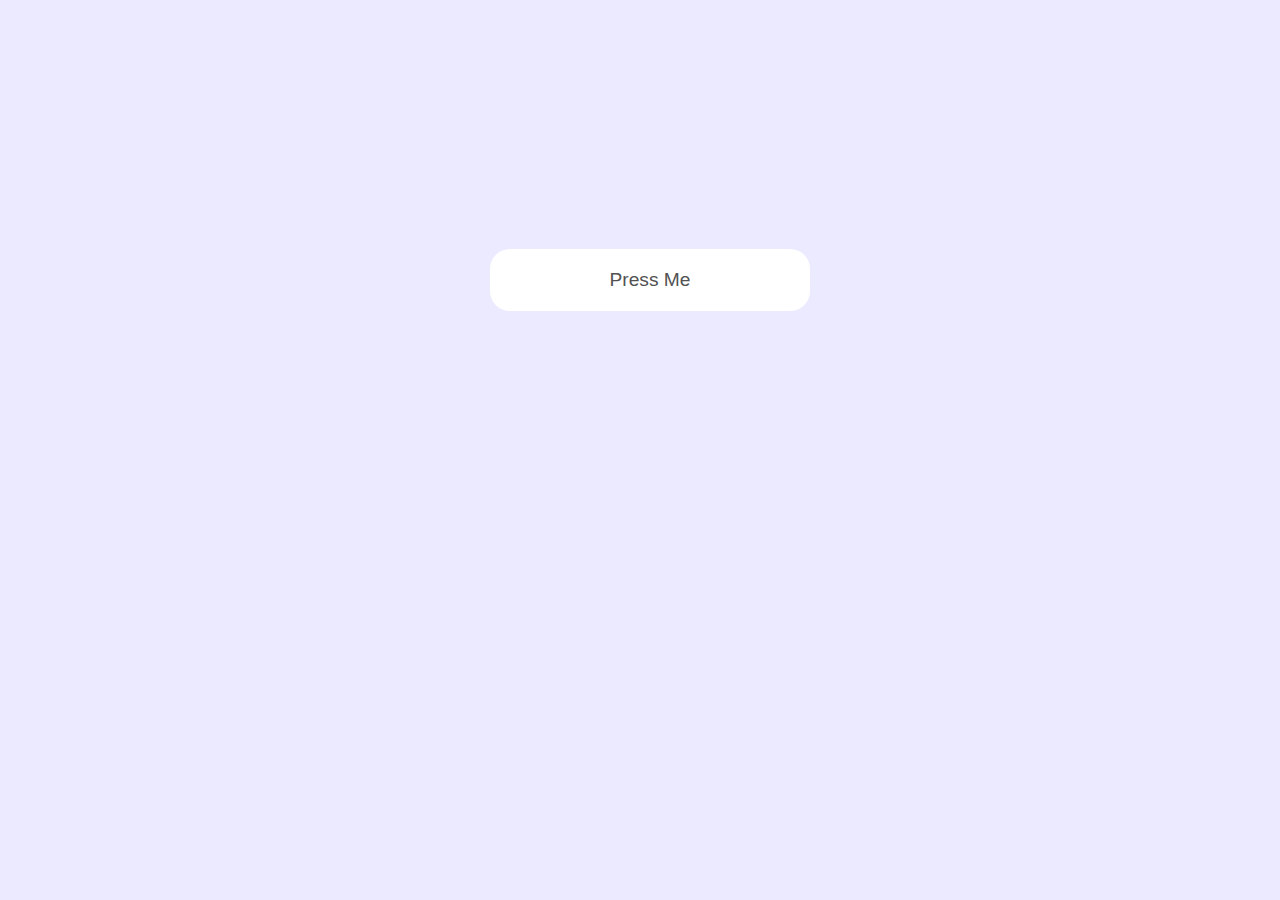
<file: index.html>
<!DOCTYPE html>
<html>
  <head>
    <meta name="viewport" content="width=device-width, initial-scale=1.0" />
    <title>Javascript Menus - Dropdown</title>
    <link rel="stylesheet" href="style.css" />
  </head>
  <body>
    <div class="hero">
      <div class="button-dropdown" onclick="toggleMenu()">Press Me</div>
      <div class="sub-menu-wrap" id="subMenu">
        <div class="sub-menu">
          <div class="user-info">
            <h2>Choose a Menu Style</h2>
          </div>
          <hr />
          <a href="index.html" class="sub-menu-link">
            <p>Drop Down Menu</p>
            <span></span>
          </a>
          <a href="index-tabs.html" class="sub-menu-link">
            <p>Tabs Menu</p>
            <span></span>
          </a>
          <a href="#" class="sub-menu-link">
            <p>Image Slider</p>
            <span></span>
          </a>
        </div>
      </div>
    </div>
    <script src="script.js"></script>
  </body>
</html>
</file>
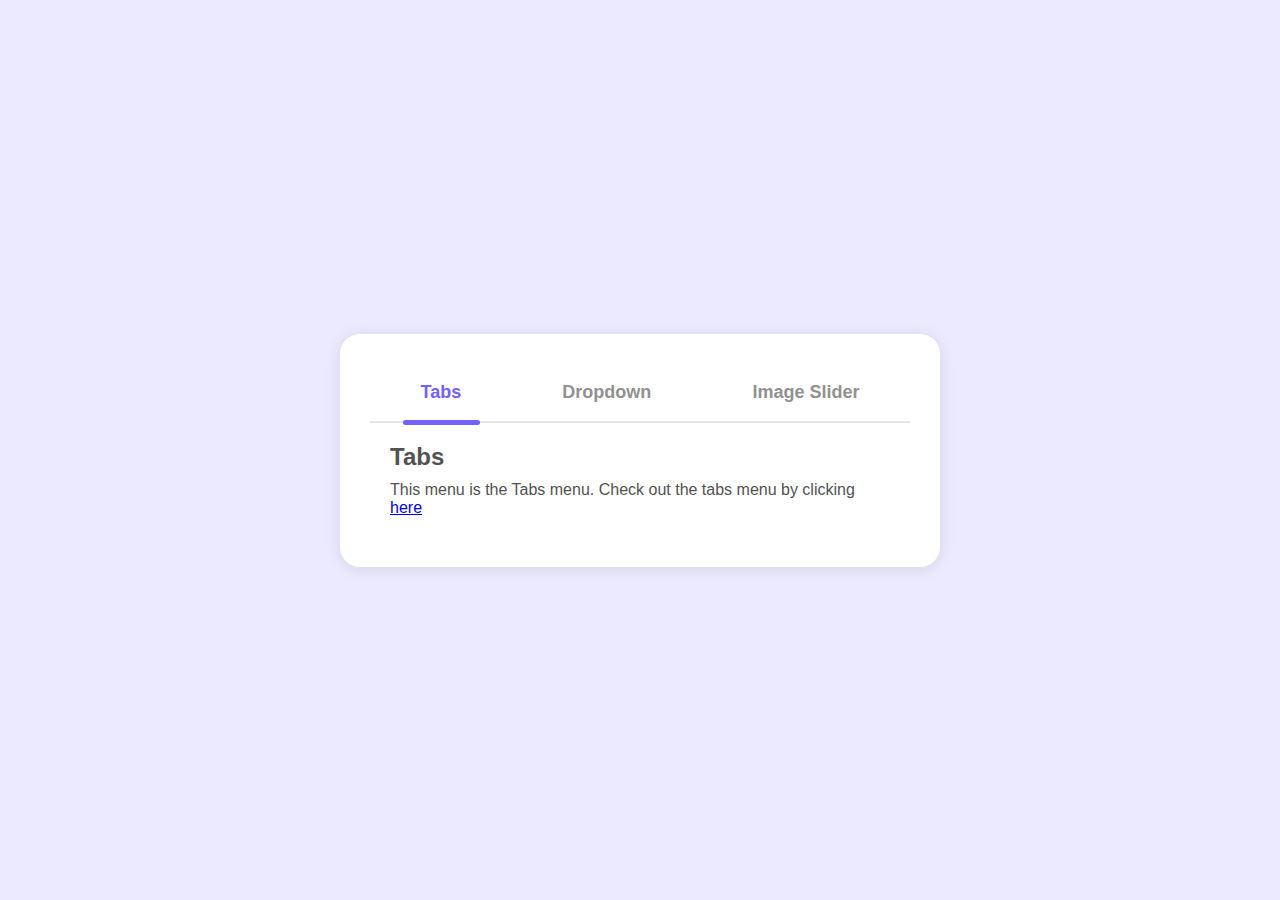
<file: index-tabs.html>
<!DOCTYPE html>
<html lang="en">
  <head>
    <head>
      <meta name="viewport" content="width=device-width, initial-scale=1.0" />
      <title>Javascript Menus - Tabs</title>
      <link rel="stylesheet" href="style-tabs.css" />
  </head>
  <body>
<div class="container">
    <div class="tab_box">
        <button class="tab_btn active">Tabs</button>
        <button class="tab_btn">Dropdown</button>
        <button class="tab_btn">Image Slider</button>
        <div class="line"></div>
    </div>
    <div class="content_box">

        <!--Tabs menu-->
        <div class="content active">
            <h2>Tabs</h2>
            <p>This menu is the Tabs menu. Check out the tabs menu by clicking <a href="index-tabs.html">here</a></p>
        </div>

    <!--Dropdown menu-->
        <div class="content">
            <h2>Dropdown</h2>
            <p>This menu is the Dropdown menu. Check out the Dropdown menu by clicking <a href="index.html">here</a></p>
        </div>

    <!--Image Slider menu-->
        <div class="content">
            <h2>Image Slider</h2>
            <p>This menu is the Slider menu. Check out the Slider menu by clicking <a href="index-tabs.html">here</a></p>
        </div>
    </div>
</div>
<script src="script-tabs.js"></script>
  </body>
</html>
</file>
<file: style.css>
* {
  margin: 0;
  padding: 0;
  font-family: "Poppins", sans-serif;
  box-sizing: border-box;
}

.hero {
  width: 100%;
  min-height: 100vh;
  background-color: #eceaff;
  color: #525252;
}

.sub-menu-wrap {
  position: absolute;
  top: 100%;
  right: 10%;
  width: 320px;
}

.sub-menu-wrap {
  position: absolute;
  top: 50%;
  left: 50%;
  transform: translate(-50%, -50%);
  background: #fff;
  padding: 20px;
  margin: 10px;
  width: 320px;
  max-height: 00px;
  transition: max-height 0.3s ease-in-out;
  overflow: hidden;
  border-radius: 20px;
  visibility: hidden;
}

.sub-menu-wrap.open-menu {
  max-height: 400px;
  visibility: visible;
}

.button-dropdown {
  position: absolute;
  top: 30%;
  left: 50%;
  transform: translate(-50%, -50%);
  display: flex;
  align-items: center;
  justify-content: center;
  font-weight: 400;
  font-size: larger;
  background: #fff;
  padding: 20px;
  margin: 10px;
  width: 320px;
  max-height: 400px;
  overflow: hidden;
  border-radius: 20px;
  cursor: pointer;
}

.button-dropdown:hover {
  font-weight: 600;
}

.sub-menu hr {
  border: 0;
  height: 1px;
  width: 100%;
  background: #ccc;
  margin: 15px 0 10px;
}

.sub-menu-link {
  display: flex;
  align-items: center;
  text-decoration: none;
  color: #525252;
  margin: 12px;
}

.sub-menu-link p {
  width: 100%;
  margin-top: 20px;
}

.sub-menu-link img {
  width: 40px;
  background: #e5e5e5;
  border-radius: 50%;
  padding: 8px;
  margin-right: 15px;
}

.sub-menu-link:hover p {
  font-weight: 600;
}
</file>
<file: style-tabs.css>
* {
  margin: 0;
  padding: 0;
  font-family: "Poppins", sans-serif;
  box-sizing: border-box;
}

body {
  background-color: #eceaff;
  color: #525252;
  display: flex;
  align-items: center;
  justify-content: center;
  height: 100vh;
}

.container {
  width: 600px;
  background-color: white;
  padding: 30px;
  box-shadow: 0 2px 16px rgba(0, 0, 0, 0.1);
  border-radius: 20px;
}

.tab_box {
  width: 100%;
  display: flex;
  justify-content: space-around;
  align-items: center;
  border-bottom: 2px solid rgba(53, 53, 53, 0.13);
  position: relative;
}

.tab_box .tab_btn {
  font-size: 18px;
  font-weight: 600;
  color: #919191;
  background: none;
  border: none;
  cursor: pointer;
  padding: 18px;
}

.content_box {
  padding: 20px;
}

.content_box .content {
  display: none;
  animation: moving 0.5s ease;
}

@keyframes moving {
  from {
    transform: translateX(50px);
    opacity: 0;
  }
  to {
    transform: translateX(0px);
    opacity: 1;
  }
}

.content_box .content.active {
  display: block;
}

.content_box .content h2 {
  margin-bottom: 10px;
}

.tab_box .tab_btn.active {
  color: #7360ff;
}

.line {
  position: absolute;
  top: 56px;
  left: 33px;
  width: 77px;
  height: 5px;
  background-color: #7360ff;
  border-radius: 10px;
  transition: all 0.3s ease-in-out;
}
</file>
